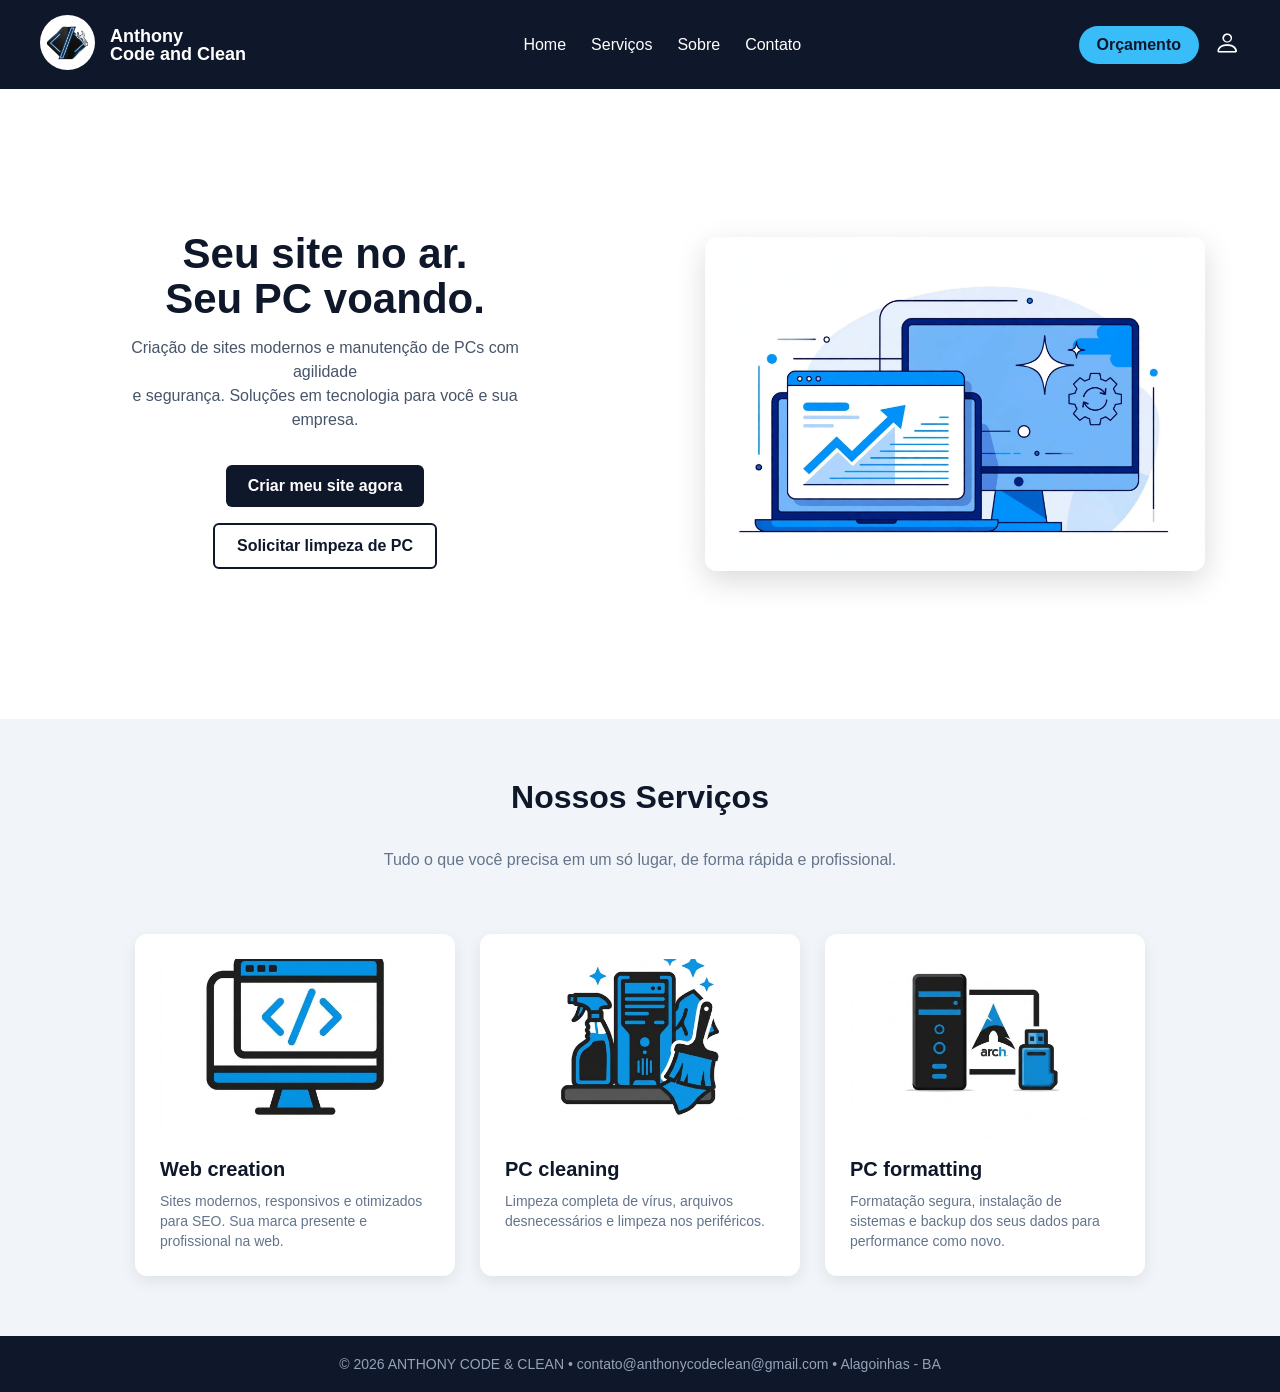
<file: index.html>
<!DOCTYPE html>
<html lang="pt-br">
<head>
	<meta charset="UTF-8">
	<meta name="viewport" content="width=device-width, initial-scale=1.0">
	<title>Code Clean</title>
	<link rel="stylesheet" href="css/index.css">
	<link rel="stylesheet" href="https://cdn.jsdelivr.net/npm/bootstrap-icons@1.11.3/font/bootstrap-icons.css">
</head>
<body>
	<header>
	<div class="header1">
	    <div class="logo"><img src="img/logo.jpeg" alt="logo"></div>
		<h1>Anthony <br>
		Code and Clean
		</h1>
	</div>
	<nav>
	    <ul>
			<li><a href="index.html">Home</a></li>
			<li><a href="servicos.html">Serviços</a></li>
			<li><a href="sobre.html">Sobre</a></li>
			<li><a href="https://wa.me/5575999999999?text=Ol%C3%A1%20Anthony!%20Vim%20pelo%20site%20e%20quero%20um%20or%C3%A7amento.">Contato</a></li>
		</ul>
	</nav>
	<div class="header-actions">
    <a href="back-end/orcamento.php" class="btn1">Orçamento</a>
    <a href="back-end/form.php" class="login-icon" title="Entrar">
      <i class="bi bi-person"></i>
    </a>
  </div>
	</header>

	<div class="container1">
	    <div class="container2">
			<h2>Seu site no ar. <br>
			    Seu PC voando.
			</h2>
			<p>Criação de sites modernos e manutenção de PCs com agilidade <br> 
			e segurança. Soluções em tecnologia para você e sua empresa.</p>
			
			<a href="back-end/orcamento.php" class="btn-escuro">Criar meu site agora</a>
			<a href="back-end/orcamento.php" class="btn-claro">Solicitar limpeza de PC</a>
		</div>
		<div class="c-img1">
		<img src="img/img1.jpg" alt="computador">
		</div>
	</div>

	<div class="container3">
	    <h3>Nossos Serviços</h3>
		<p>Tudo o que você precisa em um só lugar, de forma rápida e profissional.</p>
		
		<div class="cards">
		    <div class="card-img">
				<img src="img/card1.jpeg" alt="card1">
			</div>
			
			<h2>Web creation</h2>
			<p>Sites modernos, responsivos e otimizados para SEO.
		       Sua marca presente e profissional na web.
			</p>
		</div>

		<div class="cards">
		    <div class="card-img">
				<img src="img/card2.jpeg" alt="card2">
			</div>
			<h2>PC cleaning</h2>
			<p>Limpeza completa de vírus, arquivos desnecessários e limpeza nos periféricos.</p>
		</div>

		<div class="cards">
		    <div class="card-img">
				<img src="img/card3.jpeg" alt="card3">
			</div>
			<h2>PC formatting</h2>
			<p>Formatação segura, instalação de sistemas e
			    backup dos seus dados para performance como novo.
			</p>
		</div>
	</div>
	<footer class="footer">
  <p>© 2026 ANTHONY CODE & CLEAN • contato@anthonycodeclean@gmail.com • Alagoinhas - BA</p>
	</footer>
</body>
</html>
</file>
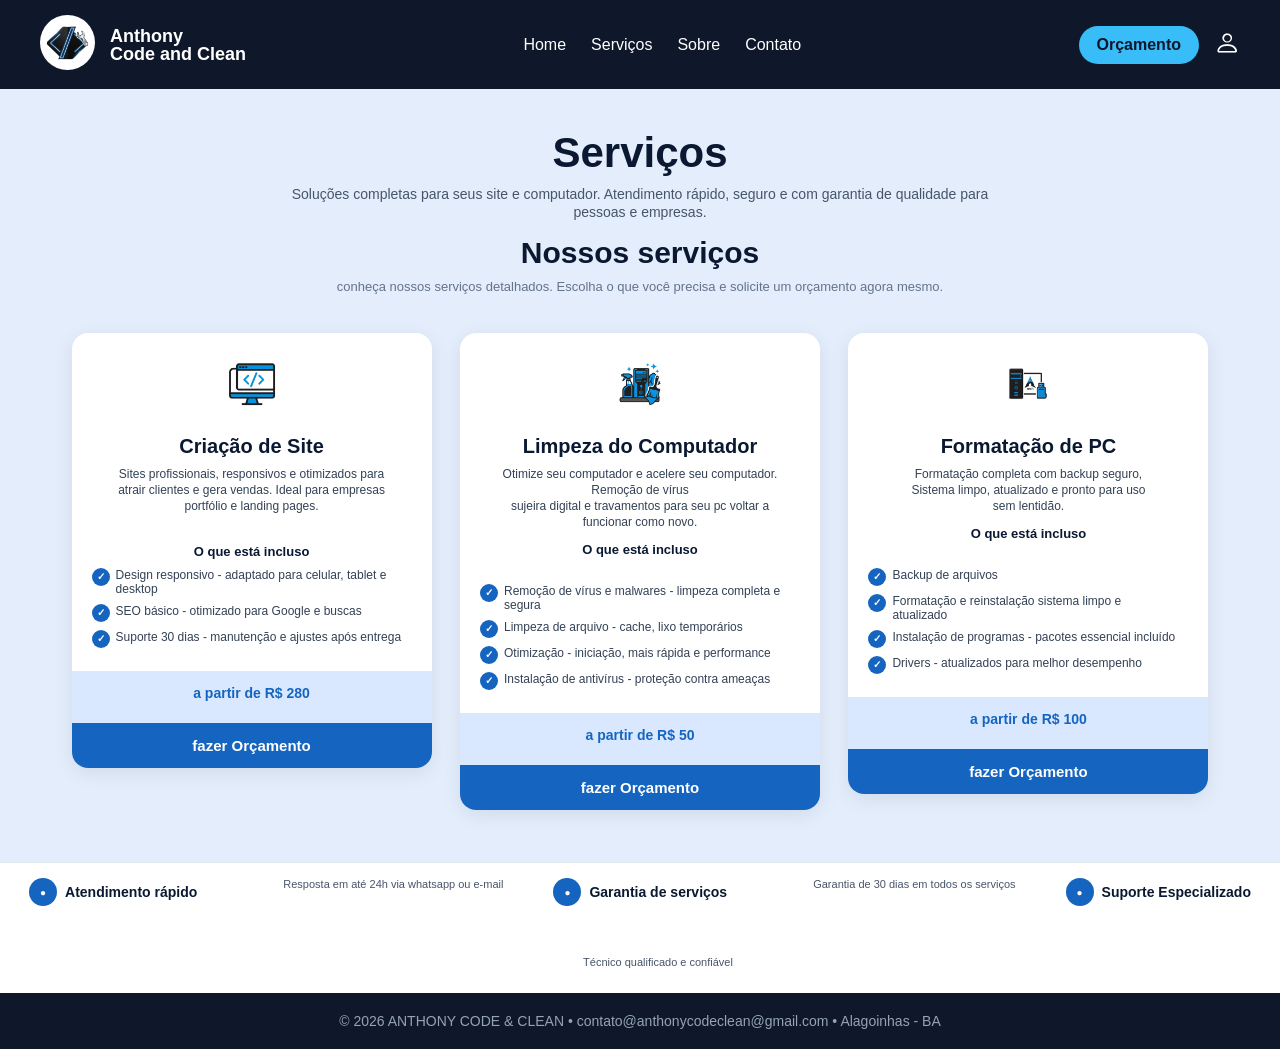
<file: servicos.html>
<!DOCTYPE html>
<html lang="pt-br">
<head>
	<meta charset="UTF-8">
	<meta name="viewport" content="width=device-width, initial-scale=1.0">
	<title>Serviços</title>
	<link rel="stylesheet" href="css/servicos.css">
	<link rel="stylesheet" href="https://cdn.jsdelivr.net/npm/bootstrap-icons@1.11.3/font/bootstrap-icons.css">
</head>
<body>
    <header>
	<div class="header1">
	    <div class="logo"><img src="img/logo.jpeg" alt="logo"></div>
		<h1>Anthony <br>
		Code and Clean
		</h1>
	</div>
	<nav>
	    <ul>
			<li><a href="index.html">Home</a></li>
			<li><a href="servicos.html">Serviços</a></li>
			<li><a href="sobre.html">Sobre</a></li>
			<li><a href="https://wa.me/5575999999999?text=Ol%C3%A1%20Anthony!%20Vim%20pelo%20site%20e%20quero%20um%20or%C3%A7amento.">Contato</a></li>
		</ul>
	</nav>
	<div class="header-actions">
       <a href="back-end/orcamento.php" class="btn1">Orçamento</a>
       <a href="back-end/form.php" class="login-icon" title="Entrar">
         <i class="bi bi-person"></i>
       </a>
     </div>
	</header>

	<section class="container">
	    <div class="texto">
			<h1>Serviços</h1>
			<p>Soluções completas para seus site e computador. Atendimento rápido, seguro e com garantia de qualidade para pessoas e empresas. </p>
			<h2>Nossos serviços</h2>
			<p>conheça nossos serviços detalhados. Escolha o que você precisa e solicite um orçamento agora mesmo. </p>
		</div>
		<div class="cards">
		    <div class="card">
				<div class="img-card"><img src="img/card1.jpeg" alt=""></div>
				<h3>Criação de Site</h3>
				<p>Sites profissionais, responsivos e otimizados para <br>
			    atrair clientes  e gera vendas. Ideal para empresas <br>
				portfólio e landing pages.</p> <br>

				<p>O que está incluso</p>
				<ol>
				    <li>Design responsivo - adaptado para celular, tablet e desktop</li>
					<li>SEO básico - otimizado para Google e buscas </li>
					<li>Suporte 30 dias - manutenção e ajustes após entrega</li>
				</ol>
				<div class="preco">
				    <h3>a partir de R$ 280</h3>
				</div>
				<div>
				    <a href="back-end/orcamento.php" class="btn-orcamento">fazer Orçamento</a>
				</div>
			</div>
		</div>

		<div class="cards">
		    <div class="card">
				<div class="img-card"><img src="img/card2.jpeg" alt=""></div>
				<h3>Limpeza do Computador</h3>
				<p>Otimize seu computador e acelere seu computador. Remoção de vírus <br>
			      sujeira digital e travamentos para seu pc voltar a <br>
				  funcionar como novo. </p>

				<p>O que está incluso</p> <br>
				
				<ol>
				    <li>Remoção de vírus e malwares - limpeza completa e segura</li>
					<li>Limpeza de arquivo - cache, lixo temporários </li>
					<li>Otimização - iniciação, mais rápida  e performance </li>
					<li>Instalação de antivírus - proteção contra ameaças</li>
				</ol>
				
				<div class="preco">
				    <h3>a partir de R$ 50</h3>
				</div>
				<div>
				    <a href="back-end/orcamento.php" class="btn-orcamento">fazer Orçamento</a>
				</div>
			</div>
		</div>

		<div class="cards">
		    <div class="card">
				<div class="img-card"><img src="img/card3.jpeg" alt=""></div>
				<h3>Formatação de PC</h3>
				<p>Formatação completa com backup seguro, <br>
				   Sistema limpo, atualizado e pronto para uso <br>
				   sem lentidão.</p>
				
				<p>O que está incluso</p> <br>

				<ol>
				    <li>Backup de arquivos</li>
					<li>Formatação e reinstalação sistema limpo e <br>
					    atualizado</li>
					<li>Instalação de programas - pacotes essencial incluído</li>
					<li>Drivers - atualizados para melhor desempenho</li>
				</ol>
				<div class="preco">
				    <h3>a partir de R$ 100</h3>
				</div>
				<div>
				    <a href="back-end/orcamento.php" class="btn-orcamento">fazer Orçamento</a>
				</div>
			</div>
		</div>
	</section>

	<div class="secao2">
	    <h3>Atendimento rápido</h3>
		<p>Resposta em até 24h via whatsapp ou e-mail</p>

		<h3>Garantia de serviços</h3>
		<p>Garantia de 30 dias em todos os serviços</p>

		<h3>Suporte  Especializado</h3>
		<p>Técnico qualificado e confiável</p>
	</div>

	<footer class="footer">
        <p>© 2026 ANTHONY CODE & CLEAN • contato@anthonycodeclean@gmail.com • Alagoinhas - BA</p>
	</footer>
</body>
</html>
</file>
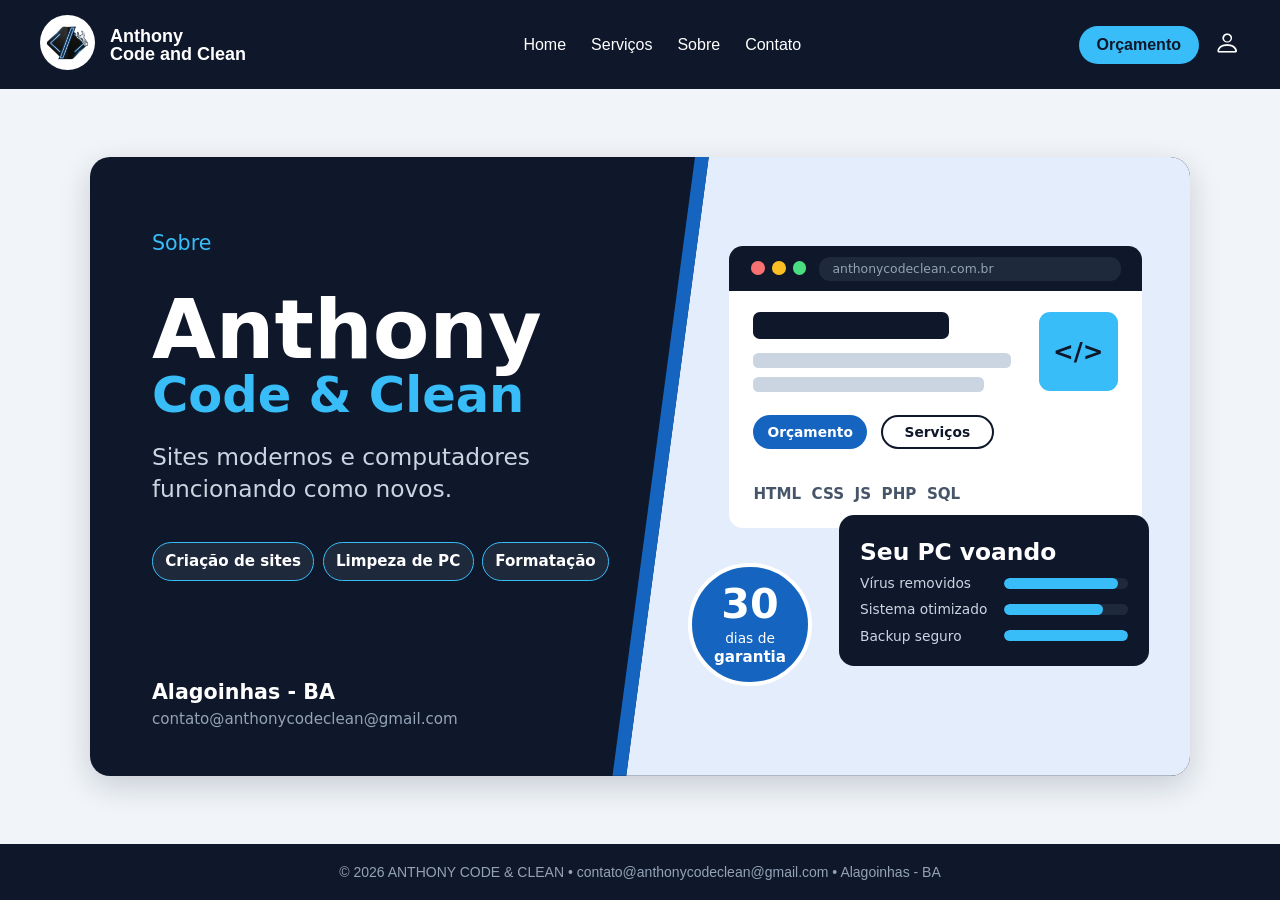
<file: sobre.html>
<!DOCTYPE html>
<html lang="pt-br">
<head>
	<meta charset="UTF-8">
	<meta name="viewport" content="width=device-width, initial-scale=1.0">
	<title>Sobre - Anthony Code & Clean</title>
	<link rel="stylesheet" href="css/sobre.css">
	<link rel="stylesheet" href="https://cdn.jsdelivr.net/npm/bootstrap-icons@1.11.3/font/bootstrap-icons.css">
</head>
<body>
	<header>
	<div class="header1">
	    <div class="logo"><img src="img/logo.jpeg" alt="logo"></div>
		<h1>Anthony <br>
		Code and Clean
		</h1>
	</div>
	<nav>
	    <ul>
			<li><a href="index.html">Home</a></li>
			<li><a href="servicos.html">Serviços</a></li>
			<li><a href="sobre.html">Sobre</a></li>
			<li><a href="https://wa.me/5575999999999?text=Ol%C3%A1%20Anthony!%20Vim%20pelo%20site%20e%20quero%20um%20or%C3%A7amento.">Contato</a></li>
		</ul>
	</nav>
	<div class="header-actions">
    <a href="back-end/orcamento.php" class="btn1">Orçamento</a>
    <a href="back-end/form.php" class="login-icon" title="Entrar">
      <i class="bi bi-person"></i>
    </a>
  </div>
	</header>

	<main class="pagina">
<div class="wrap">
	<main class="stage">
		<div class="fundo-claro"></div>
		<div class="faixa"></div>

		<section class="esquerda">
			<p class="sobre">Sobre</p>
			<h1>Anthony</h1>
			<h2>Code &amp; Clean</h2>
			<p class="slogan">Sites modernos e computadores<br>funcionando como novos.</p>

			<ul class="chips">
				<li>Criação de sites</li>
				<li>Limpeza de PC</li>
				<li>Formatação</li>
			</ul>

			<p class="cidade">Alagoinhas - BA</p>
			<p class="email">contato@anthonycodeclean@gmail.com</p>
		</section>

		<section class="direita">
			<div class="janela">
				<div class="barra">
					<span class="ponto vermelho"></span>
					<span class="ponto amarelo"></span>
					<span class="ponto verde"></span>
					<span class="url">anthonycodeclean.com.br</span>
				</div>
				<div class="conteudo">
					<span class="linha titulo"></span>
					<span class="linha l1"></span>
					<span class="linha l2"></span>
					<span class="btn btn-azul">Orçamento</span>
					<span class="btn btn-borda">Serviços</span>
					<span class="quadro">&lt;/&gt;</span>
					<p class="tags">HTML&nbsp; CSS&nbsp; JS&nbsp; PHP&nbsp; SQL</p>
				</div>
			</div>

			<div class="cartao">
				<h3>Seu PC voando</h3>
				<div class="item i1"><span>Vírus removidos</span><i><b></b></i></div>
				<div class="item i2"><span>Sistema otimizado</span><i><b></b></i></div>
				<div class="item i3"><span>Backup seguro</span><i><b></b></i></div>
			</div>

			<div class="selo">
				<strong>30</strong>
				<span>dias de</span>
				<b>garantia</b>
			</div>
		</section>
	</main>
</div>
	</main>

	<footer class="footer">
  <p>© 2026 ANTHONY CODE & CLEAN • contato@anthonycodeclean@gmail.com • Alagoinhas - BA</p>
	</footer>
</body>
</html>
</file>
<file: css/index.css>
* {
    margin: 0;
    padding: 0;
    box-sizing: border-box;
    font-family: Arial, Helvetica, sans-serif;
}

body {
    background: #f8f9fa;
    color: #222;
}

header {
    display: flex;
    align-items: center;
    justify-content: space-between;
    padding: 15px 40px;
    background: #0f172a;
    color: white;
    flex-wrap: wrap;
}

.header1 {
    display: flex;
    align-items: center;
    gap: 15px;
}

.logo img {
    width: 55px;
    height: 55px;
    border-radius: 50%;
    object-fit: cover;
}

.header1 h1 {
    font-size: 18px;
    line-height: 18px;
    font-weight: 700;
}

nav ul {
    display: flex;
    list-style: none;
    gap: 25px;
}

nav ul li a {
    text-decoration: none;
    color: white;
    font-weight: 500;
    transition: 0.3s;
}

nav ul li a:hover {
    color: #38bdf8;
}

.header-actions {
    display: flex;
    align-items: center;
    gap: 15px;
}

.header-actions a {
    text-decoration: none;
}

.btn1 {
    background: #38bdf8;
    border: none;
    padding: 10px 18px;
    border-radius: 20px;
    font-weight: bold;
    cursor: pointer;
    color: #0f172a;
    text-decoration: none;
    display: inline-block;
}

.login-icon {
    color: white;
    font-size: 26px;
    text-decoration: none;
}

/* HERO CENTRALIZADO */
.container1 {
    display: flex;
    align-items: center;
    justify-content: center;
    padding: 80px 40px;
    gap: 80px;
    background: white;
    min-height: 70vh;
}

.container2 {
    flex: 1;
    max-width: 550px;
    display: flex;
    flex-direction: column;
    align-items: center;
    text-align: center;
    justify-content: center;
}

.container2 h2 {
    font-size: 42px;
    line-height: 45px;
    margin-bottom: 15px;
    color: #0f172a;
    text-align: center;
}

.container2 p {
    color: #475569;
    margin-bottom: 25px;
    line-height: 24px;
    text-align: center;
    max-width: 450px;
}

/* BOTÕES HERO - MESMA COR QUE TAVA E SEPARADOS */
.btn-escuro, .btn-claro {
    padding: 12px 22px;
    border-radius: 6px;
    font-weight: bold;
    text-decoration: none;
    display: inline-block;
    cursor: pointer;
    margin: 8px;
}

.btn-escuro {
    background: #0f172a;
    color: white;
}

.btn-claro {
    background: transparent;
    border: 2px solid #0f172a;
    color: #0f172a;
}

.c-img1 {
    flex: 1;
    display: flex;
    justify-content: center;
    align-items: center;
    max-width: 550px;
}

.c-img1 img {
    width: 500px;
    max-width: 100%;
    border-radius: 12px;
    box-shadow: 0 10px 30px rgba(0,0,0,0.15);
    display: block;
}

/* SERVIÇOS */
.container3 {
    text-align: center;
    padding: 60px 40px;
    background: #f1f5f9;
    display: flex;
    flex-wrap: wrap;
    justify-content: center;
    gap: 25px;
}

.container3 h3, .container3 > p {
    width: 100%;
}

.container3 h3 {
    font-size: 32px;
    margin-bottom: 10px;
    color: #0f172a;
}

.container3 > p {
    color: #64748b;
    margin-bottom: 40px;
}

.cards {
    background: white;
    width: 320px;
    padding: 25px;
    border-radius: 12px;
    box-shadow: 0 5px 15px rgba(0,0,0,0.08);
    text-align: left;
    transition: 0.3s;
}

.cards:hover {
    transform: translateY(-5px);
}

.card-img img {
    width: 100%;
    height: 180px;
    object-fit: cover;
    border-radius: 8px;
    margin-bottom: 15px;
}

.cards h2 {
    font-size: 20px;
    margin-bottom: 10px;
    color: #0f172a;
}

.cards p {
    color: #64748b;
    font-size: 14px;
    line-height: 20px;
}

.footer {
    background: #0f172a;
    color: #94a3b8;
    text-align: center;
    padding: 20px;
    font-size: 14px;
}

@media (max-width: 900px) {
    header {
        padding: 15px 20px;
        gap: 15px;
    }
    nav {
        order: 3;
        width: 100%;
    }
    nav ul {
        justify-content: center;
        flex-wrap: wrap;
        gap: 15px;
        padding-top: 15px;
        border-top: 1px solid #1e293b;
        margin-top: 10px;
    }
    .container1 {
        flex-direction: column;
        padding: 40px 20px;
        gap: 40px;
        min-height: auto;
    }
    .container2 h2 {
        font-size: 32px;
        line-height: 35px;
    }
    .container3 {
        padding: 40px 20px;
    }
}

@media (max-width: 480px) {
    .container2 h2 {
        font-size: 28px;
    }
    .cards {
        width: 100%;
    }
}
</file>
<file: css/servicos.css>
* {
    margin: 0;
    padding: 0;
    box-sizing: border-box;
    font-family: Arial, Helvetica, sans-serif;
}

body {
    background: #e3edfb;
    color: #222;
}

/* HEADER PADRÃO */
header {
    display: flex;
    align-items: center;
    justify-content: space-between;
    padding: 15px 40px;
    background: #0f172a;
    color: white;
    flex-wrap: wrap;
}

.header1 {
    display: flex;
    align-items: center;
    gap: 15px;
}

.logo img {
    width: 55px;
    height: 55px;
    border-radius: 50%;
    object-fit: cover;
}

.header1 h1 {
    font-size: 18px;
    line-height: 18px;
    font-weight: 700;
}

nav ul {
    display: flex;
    list-style: none;
    gap: 25px;
}

nav ul li a {
    text-decoration: none;
    color: white;
    font-weight: 500;
    transition: 0.3s;
}

nav ul li a:hover {
    color: #38bdf8;
}

.header-actions {
    display: flex;
    align-items: center;
    gap: 15px;
}

.header-actions a {
    text-decoration: none;
}

.btn1 {
    background: #38bdf8;
    border: none;
    padding: 10px 18px;
    border-radius: 20px;
    font-weight: bold;
    cursor: pointer;
    color: #0f172a;
    text-decoration: none;
    display: inline-block;
}

.login-icon {
    color: white;
    font-size: 26px;
    text-decoration: none;
}

/* CONTEUDO SERVICOS */
.container {
    padding: 40px 20px;
    text-align: center;
    background: #e3edfb;
}

.texto h1 {
    font-size: 42px;
    color: #0a1931;
    font-weight: 900;
}

.texto > p {
    color: #475569;
    max-width: 700px;
    margin: 8px auto 15px;
    font-size: 14px;
    line-height: 18px;
}

.texto h2 {
    font-size: 30px;
    color: #0a1931;
    font-weight: 800;
    margin-top: 15px;
}

.texto h2 + p {
    font-size: 13px;
    color: #64748b;
    margin-bottom: 25px;
}

.cards {
    display: inline-block;
    vertical-align: top;
    margin: 12px;
}

.card {
    background: white;
    width: 360px;
    border-radius: 16px;
    padding: 20px 20px 0 20px;
    box-shadow: 0 5px 20px rgba(0,0,0,0.08);
    text-align: left;
    display: flex;
    flex-direction: column;
}

.img-card {
    width: 70px;
    height: 70px;
    background: #1565c0;
    border-radius: 12px;
    display: flex;
    align-items: center;
    justify-content: center;
    margin: 0 auto 12px;
    overflow: hidden;
}

.img-card img {
    width: 100%;
    height: 100%;
    object-fit: cover;
}

.card h3 {
    text-align: center;
    font-size: 20px;
    color: #0a1931;
    margin-bottom: 8px;
}

.card > p {
    font-size: 12px;
    color: #334155;
    text-align: center;
    line-height: 16px;
}

.card > p:nth-of-type(2) {
    font-weight: 800;
    font-size: 13px;
    margin: 12px 0 8px;
    color: #0a1931;
}

.card ol {
    list-style: none;
    padding: 0;
}

.card ol li {
    font-size: 12px;
    margin-bottom: 8px;
    line-height: 14px;
    display: flex;
    gap: 6px;
    color: #334155;
}

.card ol li::before {
    content: "✓";
    min-width: 18px;
    height: 18px;
    background: #1565c0;
    color: white;
    border-radius: 50%;
    display: flex;
    align-items: center;
    justify-content: center;
    font-size: 10px;
    font-weight: bold;
}

.preco {
    background: #d9e8ff;
    margin: 15px -20px 0 -20px;
    padding: 14px;
    text-align: center;
    color: #1565c0;
    font-size: 14px;
}

.preco h3 {
    font-size: 14px;
    color: #1565c0;
}

.preco h3 strong, .preco strong {
    font-size: 26px;
    font-weight: 900;
}

.card > div:last-child {
    margin: 0 -20px;
}

.card .btn-orcamento {
    width: 100%;
    background: #1565c0;
    border: none;
    color: white;
    padding: 14px;
    border-radius: 0 0 16px 16px;
    font-weight: bold;
    cursor: pointer;
    font-size: 15px;
    text-decoration: none;
    display: block;
    text-align: center;
}

/* FAIXA BRANCA */
.secao2 {
    background: #fff;
    display: flex;
    justify-content: center;
    gap: 50px;
    padding: 15px 20px;
    flex-wrap: wrap;
    border-top: 1px solid #e2e8f0;
}

.secao2 h3 {
    font-size: 14px;
    color: #0a1931;
    display: flex;
    align-items: center;
    gap: 8px;
}

.secao2 h3::before {
    content: "●";
    background: #1565c0;
    color: white;
    width: 28px;
    height: 28px;
    border-radius: 50%;
    display: inline-flex;
    align-items: center;
    justify-content: center;
    font-size: 10px;
}

.secao2 p {
    font-size: 11px;
    color: #475569;
    margin-left: 36px;
    margin-bottom: 10px;
}

.footer {
    background: #0f172a;
    color: #94a3b8;
    text-align: center;
    padding: 20px;
    font-size: 14px;
}

/* HEADER MOBILE IGUAL AO INDEX + FAIXA MAIS JUNTA */
@media (max-width: 900px) {
    header {
        padding: 15px 20px;
        gap: 15px;
    }
    nav {
        order: 3;
        width: 100%;
    }
    nav ul {
        justify-content: center;
        flex-wrap: wrap;
        gap: 15px;
        padding-top: 15px;
        border-top: 1px solid #1e293b;
        margin-top: 10px;
    }
    .cards {
        display: block;
        margin: 0 auto 20px;
    }
    .card {
        width: 100%;
        max-width: 400px;
        margin: 0 auto;
    }
    /* deixa Atendimento / Garantia / Suporte mais juntos no mobile */
    .secao2 {
        flex-direction: column;
        gap: 12px;
        align-items: flex-start;
        padding: 15px 20px;
    }
    .secao2 p {
        margin-bottom: 0;
    }
}

@media (max-width: 480px) {
    .cards {
        width: 100%;
    }
}
</file>
<file: css/sobre.css>
* { margin:0; padding:0; box-sizing:border-box; }

body {
    background:#f1f5f9;
    color:#222;
    min-height:100vh;
    display:flex;
    flex-direction:column;
    font-family: Arial, Helvetica, sans-serif;
}

/* ---------- header e rodapé (iguais às outras páginas) ---------- */
header {
    display:flex; align-items:center; justify-content:space-between;
    padding:15px 40px; background:#0f172a; color:white; flex-wrap:wrap;
    font-family: Arial, Helvetica, sans-serif;
}
.header1 { display:flex; align-items:center; gap:15px; }
.logo img { width:55px; height:55px; border-radius:50%; object-fit:cover; }
.header1 h1 { font-size:18px; line-height:18px; font-weight:700; }
nav ul { display:flex; list-style:none; gap:25px; }
nav ul li a { text-decoration:none; color:white; font-weight:500; transition:0.3s; }
nav ul li a:hover { color:#38bdf8; }
.header-actions { display:flex; align-items:center; gap:15px; }
.header-actions a { text-decoration:none; }
.btn1 {
    background:#38bdf8; border:none; padding:10px 18px; border-radius:20px;
    font-weight:bold; cursor:pointer; color:#0f172a; text-decoration:none; display:inline-block;
}
.login-icon { color:white; font-size:26px; text-decoration:none; }

.footer {
    background:#0f172a; color:#94a3b8; text-align:center; padding:20px; font-size:14px;
    font-family: Arial, Helvetica, sans-serif;
}

@media (max-width: 900px) {
    header { padding:15px 20px; gap:15px; }
    nav { order:3; width:100%; }
    nav ul {
        justify-content:center; flex-wrap:wrap; gap:15px;
        padding-top:15px; border-top:1px solid #1e293b; margin-top:10px;
    }
}

/* ---------- conteúdo ---------- */
.pagina {
    flex:1;
    display:flex; justify-content:center; align-items:center;
    padding:50px 30px;
}

.wrap {
    width:100%;
    max-width:1100px;
    container-type:inline-size;
    border-radius:20px;
    overflow:hidden;
    box-shadow:0 10px 30px rgba(15,23,42,0.18);
    font-family: Verdana, "DejaVu Sans", Arial, sans-serif;
}

/* Tudo é medido em "u" = 1/1600 da largura: a página escala igual à imagem */
.wrap { width:100%; container-type:inline-size; }

.stage {
    --u: calc(100cqw / 1600);
    position:relative;
    width:100%;
    aspect-ratio:16 / 9;
    overflow:hidden;
    background:#0f172a;
    color:white;
}

.fundo-claro {
    position:absolute; inset:0;
    background:#e3edfb;
    clip-path:polygon(56.25% 0, 100% 0, 100% 100%, 48.75% 100%);
}
.faixa {
    position:absolute; inset:0;
    background:#1565c0;
    clip-path:polygon(55% 0, 56.25% 0, 48.75% 100%, 47.5% 100%);
}

/* ---------- lado esquerdo ---------- */
.esquerda { position:absolute; inset:0; }
.esquerda > * { position:absolute; left:calc(var(--u) * 90); white-space:nowrap; line-height:1; }

.sobre   { top:calc(var(--u) * 110); font-size:calc(var(--u) * 30); color:#38bdf8; }
.esquerda h1 { top:calc(var(--u) * 190); font-size:calc(var(--u) * 120); font-weight:700; color:#fff; }
.esquerda h2 { top:calc(var(--u) * 311); font-size:calc(var(--u) * 72);  font-weight:700; color:#38bdf8; }
.slogan  { top:calc(var(--u) * 415); font-size:calc(var(--u) * 34); line-height:calc(var(--u) * 46); color:#cbd5e1; }

.chips { list-style:none; top:calc(var(--u) * 560); display:flex; gap:calc(var(--u) * 12); }
.chips li {
    height:calc(var(--u) * 56);
    padding:0 calc(var(--u) * 18);
    display:flex; align-items:center;
    font-size:calc(var(--u) * 22); font-weight:700; color:#fff;
    background:#1e293b;
    border:calc(var(--u) * 2) solid #38bdf8;
    border-radius:calc(var(--u) * 28);
}

.cidade { top:calc(var(--u) * 764); font-size:calc(var(--u) * 30); font-weight:700; color:#fff; }
.email  { top:calc(var(--u) * 807); font-size:calc(var(--u) * 22); color:#94a3b8; }

/* ---------- lado direito (coordenadas relativas a esta caixa) ---------- */
.direita { position:absolute; left:calc(var(--u) * 760);top:calc(var(--u) * 100);width:calc(var(--u) * 800);height:calc(var(--u) * 680); }
.direita > * { position:absolute; }

.janela {
    left:calc(var(--u) * 170);top:calc(var(--u) * 30);width:calc(var(--u) * 600);height:calc(var(--u) * 410);
    background:#fff;
    border-radius:calc(var(--u) * 20);
    overflow:hidden;
}
.barra { position:absolute; left:0; top:0; width:100%; height:calc(var(--u) * 65); background:#0f172a; }
.ponto { position:absolute; top:calc(var(--u) * 21); width:calc(var(--u) * 20); height:calc(var(--u) * 20); border-radius:50%; }
.vermelho { left:calc(var(--u) * 32); background:#f87171; }
.amarelo  { left:calc(var(--u) * 62); background:#fbbf24; }
.verde    { left:calc(var(--u) * 92); background:#4ade80; }
.url {
    position:absolute; left:calc(var(--u) * 130); top:calc(var(--u) * 16); width:calc(var(--u) * 440); height:calc(var(--u) * 34);
    border-radius:calc(var(--u) * 16); background:#1e293b; color:#94a3b8;
    font-size:calc(var(--u) * 18); display:flex; align-items:center; padding-left:calc(var(--u) * 20);
}

.conteudo { position:absolute; inset:0; }
.conteudo > * { position:absolute; }
.linha { display:block; border-radius:calc(var(--u) * 8); background:#cbd5e1; height:calc(var(--u) * 22); left:calc(var(--u) * 35); }
.titulo { top:calc(var(--u) * 95); width:calc(var(--u) * 285); height:calc(var(--u) * 40); border-radius:calc(var(--u) * 10); background:#0f172a; }
.l1 { top:calc(var(--u) * 155); width:calc(var(--u) * 375); }
.l2 { top:calc(var(--u) * 190); width:calc(var(--u) * 335); }

.btn {
    top:calc(var(--u) * 245); height:calc(var(--u) * 50); width:calc(var(--u) * 165);
    border-radius:calc(var(--u) * 25);
    display:flex; align-items:center; justify-content:center;
    font-size:calc(var(--u) * 20); font-weight:700;
}
.btn-azul  { left:calc(var(--u) * 35);  background:#1565c0; color:#fff; }
.btn-borda { left:calc(var(--u) * 220); border:calc(var(--u) * 3) solid #0f172a; color:#0f172a; }

.quadro {
    left:calc(var(--u) * 450); top:calc(var(--u) * 95); width:calc(var(--u) * 115); height:calc(var(--u) * 115);
    border-radius:calc(var(--u) * 16); background:#38bdf8; color:#0f172a;
    display:flex; align-items:center; justify-content:center;
    font-size:calc(var(--u) * 36); font-weight:700;
}
.tags { left:calc(var(--u) * 35); top:calc(var(--u) * 350); font-size:calc(var(--u) * 22); font-weight:700; color:#475569; white-space:nowrap; line-height:1; }

.cartao {
    left:calc(var(--u) * 330);top:calc(var(--u) * 420);width:calc(var(--u) * 450);height:calc(var(--u) * 220);
    background:#0f172a;
    border-radius:calc(var(--u) * 22);
}
.cartao h3 { position:absolute; left:calc(var(--u) * 30); top:calc(var(--u) * 38); font-size:calc(var(--u) * 34); font-weight:700; line-height:1; white-space:nowrap; }
.item { position:absolute; left:0; width:100%; height:calc(var(--u) * 16); }
.item span { position:absolute; left:calc(var(--u) * 30); top:50%; transform:translateY(-50%); font-size:calc(var(--u) * 20); color:#cbd5e1; white-space:nowrap; }
.item i { position:absolute; left:calc(var(--u) * 240); top:0; width:calc(var(--u) * 180); height:calc(var(--u) * 16); border-radius:calc(var(--u) * 8); background:#1e293b; overflow:hidden; }
.item b { display:block; height:100%; border-radius:calc(var(--u) * 8); background:#38bdf8; }
.i1 { top:calc(var(--u) * 92); }  .i1 b { width:92%; }
.i2 { top:calc(var(--u) * 130); } .i2 b { width:80%; }
.i3 { top:calc(var(--u) * 168); } .i3 b { width:100%; }

.selo {
    left:calc(var(--u) * 110);top:calc(var(--u) * 490);width:calc(var(--u) * 180);height:calc(var(--u) * 180);
    border-radius:50%;
    background:#1565c0;
    border:calc(var(--u) * 6) solid #fff;
    display:flex; flex-direction:column; align-items:center; justify-content:center;
    text-align:center; line-height:1;
}
.selo strong { font-size:calc(var(--u) * 60); margin-bottom:calc(var(--u) * 10); }
.selo span   { font-size:calc(var(--u) * 20); margin-bottom:calc(var(--u) * 6); }
.selo b      { font-size:calc(var(--u) * 22); }

/* ---------- celular: empilha em vez de escalar ---------- */
@media (max-width: 800px) {
    .pagina { padding:30px 15px; }
    .stage {
        --u: 0.6px;
        aspect-ratio:auto;
        display:flex; flex-direction:column; align-items:center;
        gap:40px; padding:50px 20px 40px;
    }
    .fundo-claro, .faixa { display:none; }
    .esquerda { position:static; display:flex; flex-direction:column; align-items:center; text-align:center; gap:14px; }
    .esquerda > * { position:static; }
    .esquerda h2 { margin-bottom:6px; }
    .chips { flex-wrap:wrap; justify-content:center; margin:10px 0 20px; }
    .direita {
        --u: 0.4px;
        position:relative; left:auto; top:auto;
        flex:none; background:#e3edfb; border-radius:20px;
        width:calc(var(--u) * 800); height:calc(var(--u) * 680);
        margin:0 auto;
    }
}
</file>
